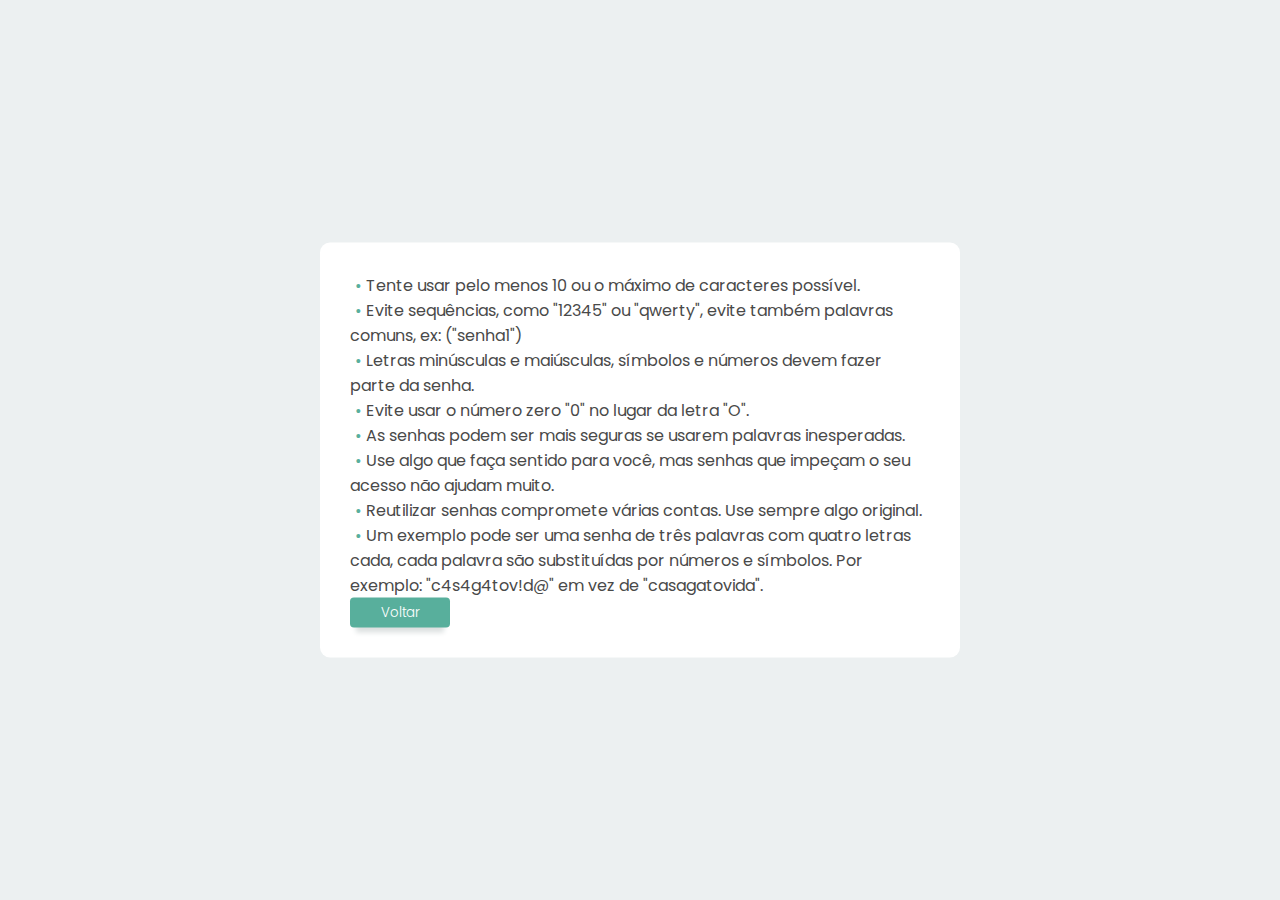
<file: senha.html>
<!DOCTYPE html>
<html lang="pt-BR">

<head>
    <meta charset="UTF-8">
    <meta name="viewport" content="width=device-width, initial-scale=1.0">
    <title>Dicas De Senha</title>
    <link rel="stylesheet" href="main_css/password.css">
</head>

<body>
    <form class="form">
        <ul>
        <li>Tente usar pelo menos 10 ou o máximo de caracteres possível.</li>
        <li>Evite sequências, como "12345" ou "qwerty", evite também palavras comuns, ex: ("senha1")</li>
        <li>Letras minúsculas e maiúsculas, símbolos e números devem fazer parte da senha. </li>
        <li>Evite usar o número zero "0" no lugar da letra "O". </li>
        <li>As senhas podem ser mais seguras se usarem palavras inesperadas. </li>
        <li>Use algo que faça sentido para você, mas senhas que impeçam o seu acesso não ajudam muito.</li>
        <li>Reutilizar senhas compromete várias contas. Use sempre algo original.</li>
        <li>Um exemplo pode ser uma senha de três palavras com quatro letras cada, cada palavra são substituídas por números e símbolos. Por exemplo: "c4s4g4tov!d@" em vez de "casagatovida".</li>
        </ul>
        <button><a href="index.html">Voltar</a></button>
    </form>
</body>

</html>
</file>
<file: main_css/password.css>
/* CODIGO E DESIGN FEITO TOTALMENTE POR VICTOR HUGO */

@import url('https://fonts.googleapis.com/css2?family=Poppins:wght@200;300;400;700&display=swap');

* {
    margin: 0;
    box-sizing: border-box;
    padding: 0;
}

body {
    background-color: #ECF0F1;
}

.form {
    background-color: #ffff;
    max-width: 50%;
    position: absolute;
    width: 100%;
    padding: 30px;
    top: 50%;
    height: auto;
    left: 50%;
    transform: translate(-50%, -50%);
    border-radius: 10px;
}

.form ul li {
    font-family: 'Poppins', sans-serif;
    font-weight: 400;
    color: rgb(73, 73, 73);

}

ul li {
    list-style: none
}
  
ul li:before {
    content: '\2022';
    margin: 0 5px;
    color: #58AF9C
}

form button {
    width: 100px;
    height: 30px;
    background-color: #58AF9C;
    box-shadow: 0px 11px 5px -6px #dce0e0;
    border: 0;
    color: #ffff;
    cursor: pointer;
    font-family: 'Poppins', sans-serif;
    font-weight: 300;
    border-radius: 4px;
    transition: 1s all;
}

form button a {
    text-decoration: none;
    color: #ffff;
}

form button:hover {
    background-color: #488f7f;
    transform: scale(1.06);

}
</file>
